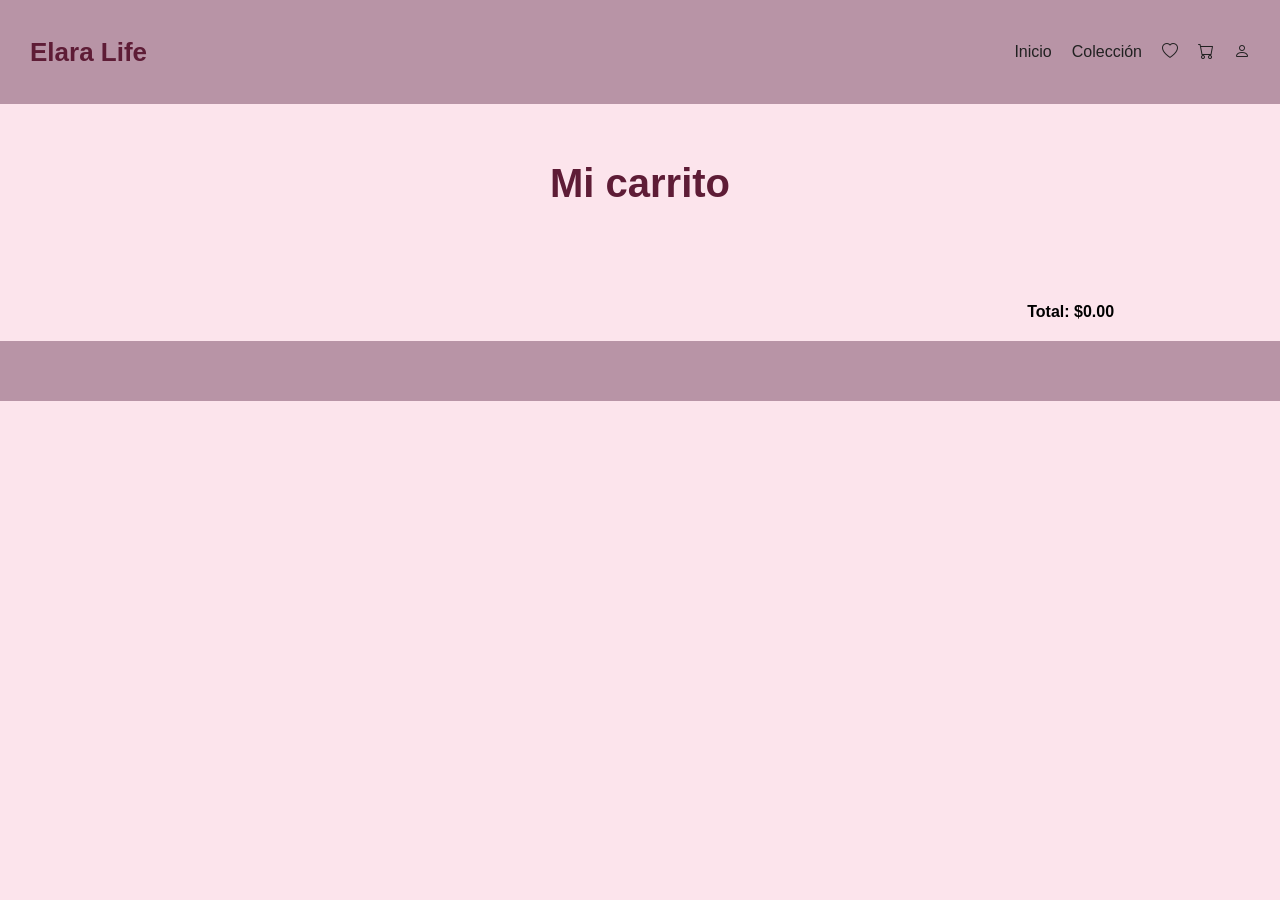
<file: carrito.html>
<!DOCTYPE html>
<html lang="es">
<head>
<meta charset="UTF-8">
<meta name="viewport" content="width=device-width, initial-scale=1.0">
<title>Carrito – Elara Life</title>
<link rel="stylesheet" href="style.css">
<link rel="stylesheet" href="https://cdn.jsdelivr.net/npm/bootstrap-icons@1.11.1/font/bootstrap-icons.css">
</head>
<body>

<nav class="navbar">
    <h2 class="logo">Elara Life</h2>
    <ul class="menu">
        <li><a href="index.html">Inicio</a></li>
        <li><a href="coleccion.html">Colección</a></li>
        <li><a href="favoritos.html"><i class="bi bi-heart"></i></a></li>
        <li><a href="carrito.html"><i class="bi bi-cart"></i></a></li>
        <li><a href="perfil.html"><i class="bi bi-person"></i></a></li>
    </ul>
</nav>

<header class="header">
    <h1>Mi carrito</h1>
</header>

<div class="container">
    <section id="carrito-productos" class="productos"></section>
    <div id="total-carrito" style="margin-top:20px; font-weight:bold;"></div>
</div>

<footer style="background:#b894a6; padding:30px 0; color:white;"></footer>

<script>
// LIMPIA PRECIO
function limpiarPrecio(texto) {
    if (!texto) return 0;
    return parseFloat(
        texto
        .toString()
        .replace('$','')
        .replace('MXN','')
        .replace('mxn','')
        .replace(/,/g,'')
        .trim()
    ) || 0;
}

// MUESTRA CARRITO
function mostrarCarrito() {
    const contenedor = document.getElementById("carrito-productos");
    const totalCont = document.getElementById("total-carrito");

    let carrito = JSON.parse(localStorage.getItem("carrito")) || [];
    contenedor.innerHTML = "";
    let total = 0;

    carrito.forEach((p, index) => {
        if (!p.cantidad) p.cantidad = 1; // aseguramos cantidad

        const precioNumerico = limpiarPrecio(p.precio);
        total += precioNumerico * p.cantidad;

        const div = document.createElement("div");
        div.classList.add("item");

        div.innerHTML = `
            <img src="${p.imagen}">
            <h2>${p.nombre}</h2>
            <p class="precio">$${precioNumerico.toFixed(2)}</p>
            <p>Cantidad:
                <input type="number" min="1" value="${p.cantidad}" onchange="cambiarCantidad(${index}, this.value)">
            </p>
            <button onclick="eliminarProducto(${index})">Eliminar</button>
        `;

        contenedor.appendChild(div);
    });

    totalCont.textContent = "Total: $" + total.toFixed(2);
}

// CAMBIA CANTIDAD
function cambiarCantidad(index, cantidad) {
    let carrito = JSON.parse(localStorage.getItem("carrito")) || [];
    carrito[index].cantidad = parseInt(cantidad) || 1;
    localStorage.setItem("carrito", JSON.stringify(carrito));
    mostrarCarrito();
}

// ELIMINAR PRODUCTO
function eliminarProducto(index) {
    let carrito = JSON.parse(localStorage.getItem("carrito")) || [];
    carrito.splice(index, 1);
    localStorage.setItem("carrito", JSON.stringify(carrito));
    mostrarCarrito();
}

window.onload = mostrarCarrito;
</script>

</body>
</html>
</file>
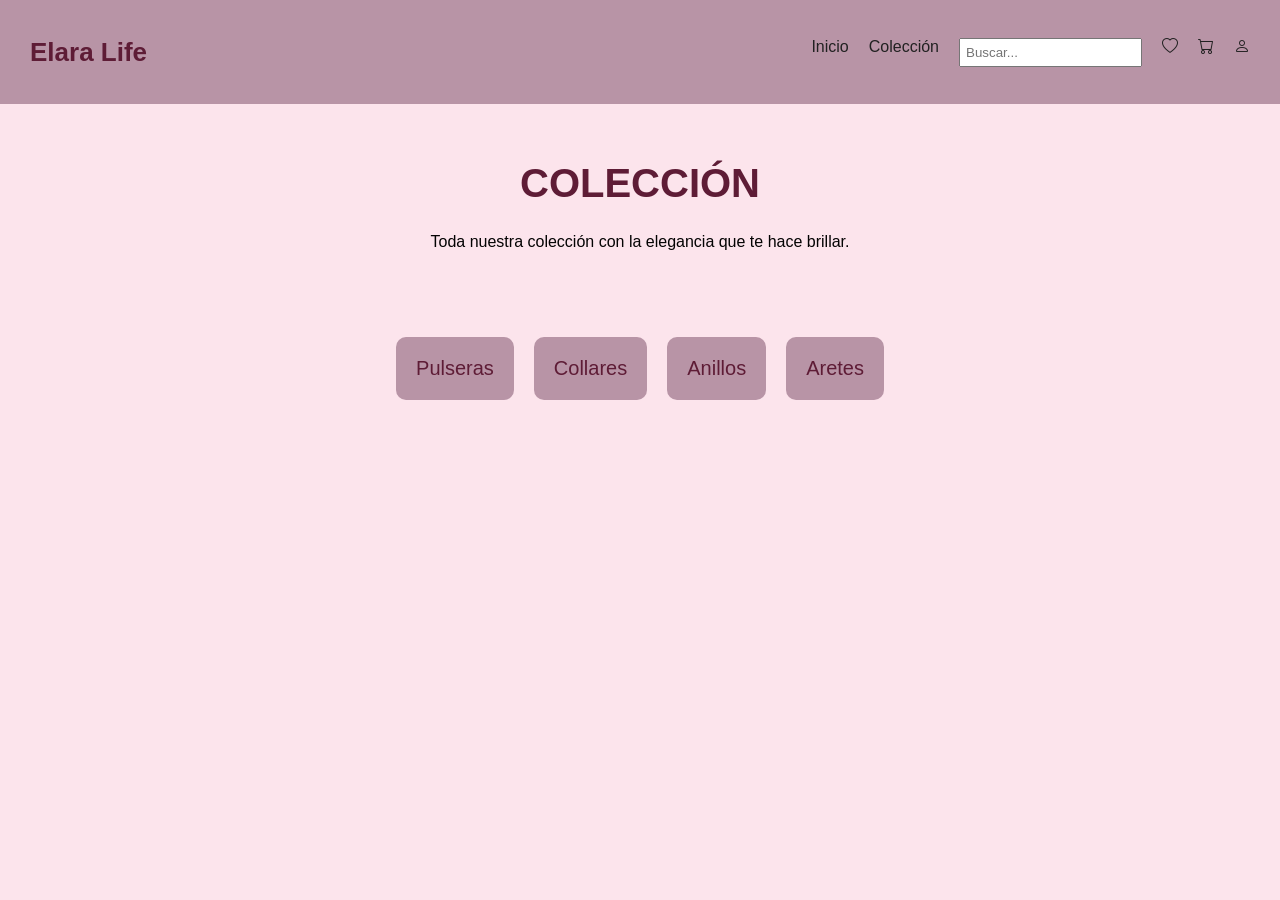
<file: coleccion.html>
<!DOCTYPE html>
<html lang="es">
<head>
    <meta charset="UTF-8">
    <meta name="viewport" content="width=device-width, initial-scale=1.0">
    <title>Colección – Elara Life</title>
    <link rel="stylesheet" href="style.css">
    <link rel="stylesheet" href="https://cdn.jsdelivr.net/npm/bootstrap-icons@1.11.1/font/bootstrap-icons.css">
    <style>
        /* Sugerencias debajo del input */
        .sugerencias {
            position: absolute;
            background: white;
            border: 1px solid #ccc;
            list-style: none;
            padding: 0;
            margin: 0;
            max-height: 200px;
            overflow-y: auto;
            width: 200px;
            z-index: 100;
        }
        .sugerencias li {
            padding: 8px;
            cursor: pointer;
        }
        .sugerencias li:hover {
            background: #f0f0f0;
        }
        nav .menu li {
            position: relative;
        }
        nav input[type="text"] {
            padding: 5px;
        }
    </style>
</head>

<body>

<nav class="navbar">
    <h2 class="logo">Elara Life</h2>
    <ul class="menu">
        <li><a href="index.html">Inicio</a></li>
        <li><a href="coleccion.html">Colección</a></li>
        <li>
            <input type="text" placeholder="Buscar..." oninput="buscarProducto(this)">
            <ul id="sugerencias" class="sugerencias"></ul>
        </li>
        <li><a href="favoritos.html"><i class="bi bi-heart"></i></a></li>
        <li><a href="carrito.html"><i class="bi bi-cart"></i></a></li>
        <li><a href="perfil.html"><i class="bi bi-person"></i></a></li>
    </ul>
</nav>

<header class="header">
    <h1>COLECCIÓN</h1>
    <p class="sub">Toda nuestra colección con la elegancia que te hace brillar.</p>
</header>

<section class="categorias">
    <a href="pulseras.html" class="cat-card">Pulseras</a>
    <a href="collares.html" class="cat-card">Collares</a>
    <a href="anillos.html" class="cat-card">Anillos</a>
    <a href="aretes.html" class="cat-card">Aretes</a>
</section>

<script>
const productos = [
    {nombre: "Set de pulseras de oro", pagina: "pulseras.html#pulsera1"},
    {nombre: "Pulsera de plata con corazón", pagina: "pulseras.html#pulsera2"},
    {nombre: "Pulsera de hilo con dijes", pagina: "pulseras.html#pulsera3"},
    {nombre: "Pulsera de perla", pagina: "pulseras.html#pulsera4"},
    {nombre: "Pulsera fina elegante", pagina: "pulseras.html#pulsera5"},
    {nombre: "Collar dorado con plata", pagina: "collares.html#collar1"},
    {nombre: "Collar de perlas", pagina: "collares.html#collar2"},
    {nombre: "Collar con dijes", pagina: "collares.html#collar3"},
    {nombre: "Collar de hilo con piedras", pagina: "collares.html#collar4"},
    {nombre: "Set de 2 collares", pagina: "collares.html#collar5"},
    {nombre: "Aretes de hilo", pagina: "aretes.html#arete1"},
    {nombre: "Aretes de perla", pagina: "aretes.html#arete2"},
    {nombre: "Aretes de oro", pagina: "aretes.html#arete3"},
    {nombre: "Aretes elegantes", pagina: "aretes.html#arete4"},
    {nombre: "Aretes de plata", pagina: "aretes.html#arete5"},
    {nombre: "Anillo corazón plata", pagina: "anillos.html#anillo1"},
    {nombre: "Set de 2 anillos oro", pagina: "anillos.html#anillo2"},
    {nombre: "Anillo de hilo", pagina: "anillos.html#anillo3"},
    {nombre: "Anillo oro diamante", pagina: "anillos.html#anillo4"},
    {nombre: "Anillo de plata", pagina: "anillos.html#anillo5"}
];

function buscarProducto(input) {
    const query = input.value.toLowerCase();
    const sugerencias = document.getElementById("sugerencias");
    sugerencias.innerHTML = "";

    if(query.length === 0) return;

    const resultados = productos.filter(p => p.nombre.toLowerCase().includes(query));
    resultados.forEach(r => {
        const li = document.createElement("li");
        li.textContent = r.nombre;
        li.onclick = () => {
            window.location.href = r.pagina;
        };
        sugerencias.appendChild(li);
    });
}
</script>

</body>
</html>
</file>
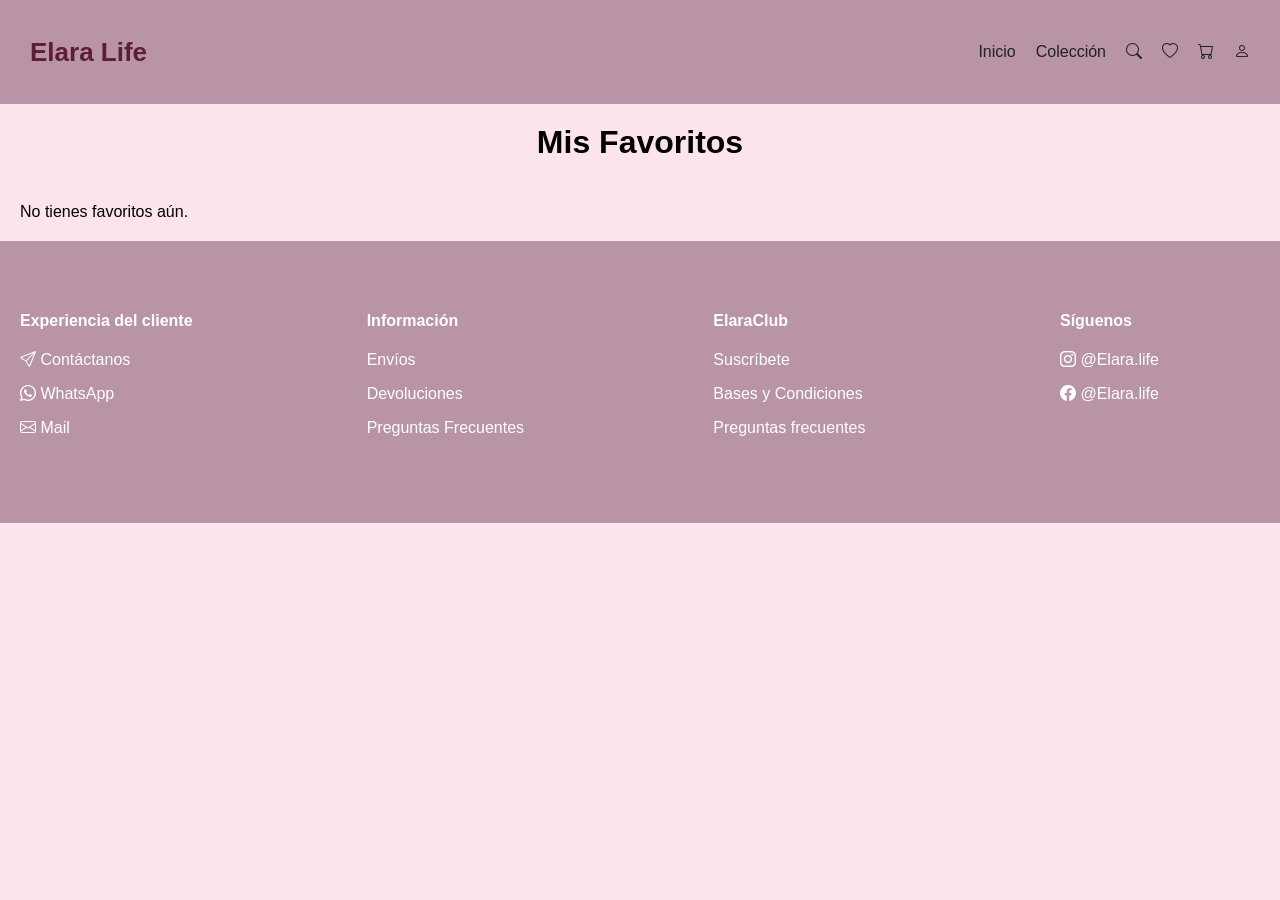
<file: favoritos.html>
<!DOCTYPE html>
<html lang="es">
<head>
    <meta charset="UTF-8">
    <meta name="viewport" content="width=device-width, initial-scale=1.0">
    <title>Mis Favoritos – Elara Life</title>
    <link rel="stylesheet" href="style.css">
    <link rel="stylesheet" href="https://cdn.jsdelivr.net/npm/bootstrap-icons@1.11.1/font/bootstrap-icons.css">
    <style>
        .favorito-item {
            position: relative;
            border: 1px solid #ccc;
            padding: 10px;
            margin: 15px;
            width: 200px;
            text-align: center;
            border-radius: 10px;
        }
        .favorito-item img {
            width: 100%;
            height: auto;
            border-radius: 10px;
        }
        .eliminar {
            position: absolute;
            top: 5px;
            right: 5px;
            cursor: pointer;
            font-size: 20px;
            color: red;
        }
        .container-favoritos {
            display: flex;
            flex-wrap: wrap;
            justify-content: flex-start;
        }
        h1 {
            text-align: center;
            margin-top: 20px;
        }
    </style>
</head>

<body>

<nav class="navbar">
    <h2 class="logo">Elara Life</h2>
    <ul class="menu">
        <li><a href="index.html">Inicio</a></li>
        <li><a href="coleccion.html">Colección</a></li>
        <li><a href="buscar.html"><i class="bi bi-search"></i></a></li>
        <li><a href="favoritos.html"><i class="bi bi-heart"></i></a></li>
        <li><a href="carrito.html"><i class="bi bi-cart"></i></a></li>
        <li><a href="perfil.html"><i class="bi bi-person"></i></a></li>
    </ul>
</nav>

<h1>Mis Favoritos</h1>

<div class="container-favoritos" id="favoritos-container">
    <!-- Aquí se cargan los favoritos dinámicamente -->
</div>

<!-- FOOTER -->
<footer style="background:#b894a6; padding: 30px 0; color: white;">
    <div class="container" style="display: flex; justify-content: space-between; flex-wrap: wrap;">
        <div style="min-width: 200px; margin-bottom: 20px;">
            <h4>Experiencia del cliente</h4>
            <p><i class="bi bi-send"></i> Contáctanos</p>
            <p><i class="bi bi-whatsapp"></i> WhatsApp</p>
            <p><i class="bi bi-envelope"></i> Mail</p>
        </div>
        <div style="min-width: 200px; margin-bottom: 20px;">
            <h4>Información</h4>
            <p>Envíos</p>
            <p>Devoluciones</p>
            <p>Preguntas Frecuentes</p>
        </div>
        <div style="min-width: 200px; margin-bottom: 20px;">
            <h4>ElaraClub</h4>
            <p>Suscríbete</p>
            <p>Bases y Condiciones</p>
            <p>Preguntas frecuentes</p>
        </div>
        <div style="min-width: 200px; margin-bottom: 20px;">
            <h4>Síguenos</h4>
            <p><i class="bi bi-instagram"></i> @Elara.life</p>
            <p><i class="bi bi-facebook"></i> @Elara.life</p>
        </div>
    </div>
</footer>

<script>
// Función para cargar los favoritos
function cargarFavoritos() {
    const contenedor = document.getElementById("favoritos-container");
    const favoritos = JSON.parse(localStorage.getItem("favoritos")) || [];
    contenedor.innerHTML = "";

    if(favoritos.length === 0) {
        contenedor.innerHTML = "<p style='margin:20px;'>No tienes favoritos aún.</p>";
        return;
    }

    favoritos.forEach((prod, index) => {
        const div = document.createElement("div");
        div.classList.add("favorito-item");

        div.innerHTML = `
            <div class="eliminar" onclick="eliminarFavorito(${index})"><i class="bi bi-x-circle"></i></div>
            <img src="${prod.imagen}" alt="${prod.nombre}">
            <h2>${prod.nombre}</h2>
            <p class="precio">${prod.precio}</p>
        `;

        contenedor.appendChild(div);
    });
}

// Función para eliminar un favorito
function eliminarFavorito(index) {
    let favoritos = JSON.parse(localStorage.getItem("favoritos")) || [];
    favoritos.splice(index, 1);
    localStorage.setItem("favoritos", JSON.stringify(favoritos));
    cargarFavoritos();
}

// Cargar favoritos al iniciar la página
window.onload = cargarFavoritos;
</script>

</body>
</html>
</file>
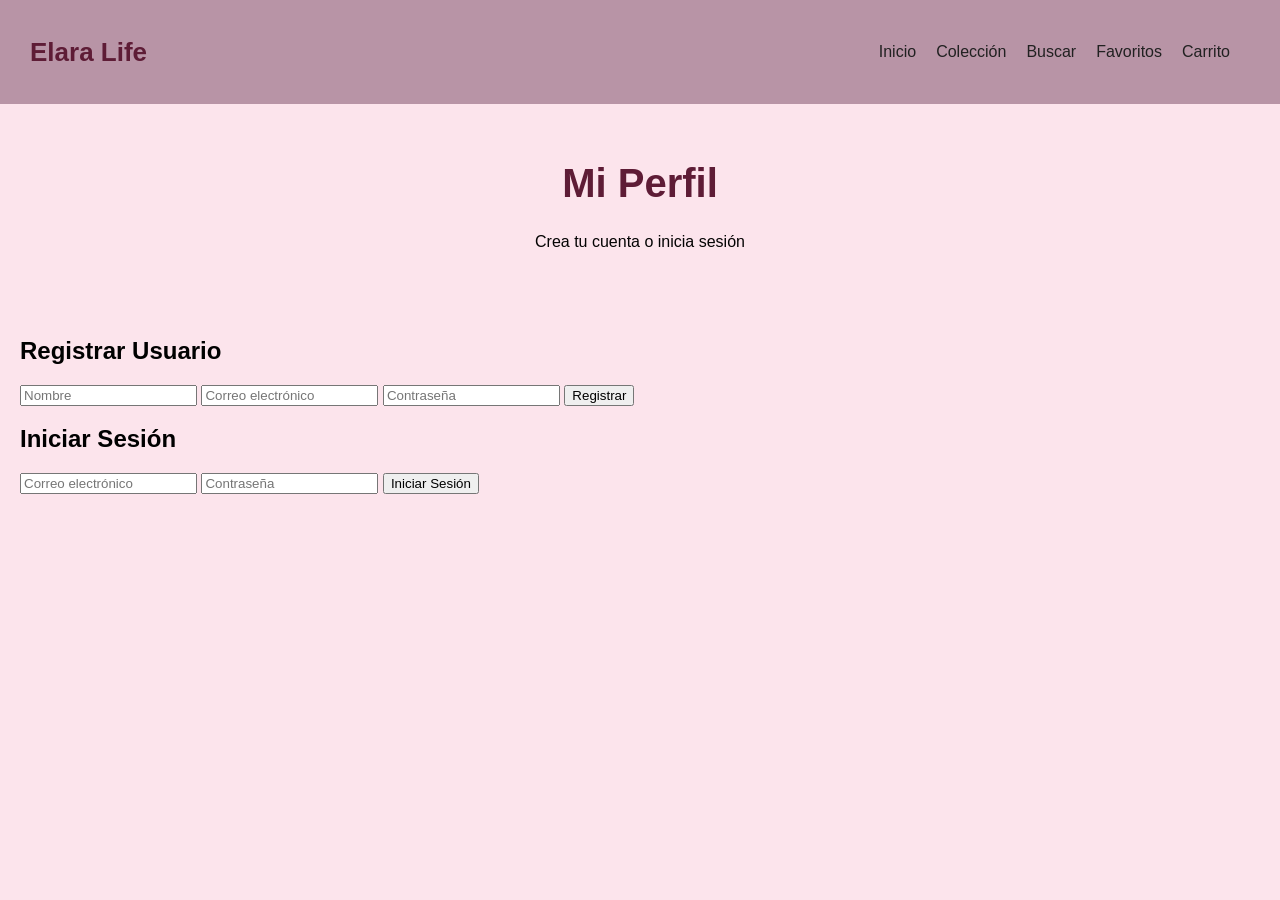
<file: perfil.html>
<!DOCTYPE html>
<html lang="es">
<head>
    <meta charset="UTF-8">
    <meta name="viewport" content="width=device-width, initial-scale=1.0">
    <title>Perfil – Elara Life</title>
    <link rel="stylesheet" href="style.css">
</head>
<body>

<nav class="navbar">
    <h2 class="logo">Elara Life</h2>
    <ul class="menu">
        <li><a href="index.html">Inicio</a></li>
        <li><a href="coleccion.html">Colección</a></li>
        <li><a href="buscar.html">Buscar</a></li>
        <li><a href="favoritos.html">Favoritos</a></li>
        <li><a href="carrito.html">Carrito</a></li>
        <li><a href="perfil.html"><i class="bi bi-person"></i></a></li>
    </ul>
</nav>

<header class="header">
    <h1>Mi Perfil</h1>
    <p class="sub">Crea tu cuenta o inicia sesión</p>
</header>

<div class="container">
    <div class="perfil-form">
        <h2>Registrar Usuario</h2>
        <input type="text" id="nombre" placeholder="Nombre">
        <input type="email" id="email" placeholder="Correo electrónico">
        <input type="password" id="password" placeholder="Contraseña">
        <button onclick="registrarUsuario()">Registrar</button>

        <h2>Iniciar Sesión</h2>
        <input type="email" id="loginEmail" placeholder="Correo electrónico">
        <input type="password" id="loginPassword" placeholder="Contraseña">
        <button onclick="iniciarSesion()">Iniciar Sesión</button>

        <p id="mensaje"></p>
    </div>
</div>

<script>
function registrarUsuario() {
    const nombre = document.getElementById('nombre').value;
    const email = document.getElementById('email').value;
    const password = document.getElementById('password').value;

    if(!nombre || !email || !password) {
        document.getElementById('mensaje').textContent = "Completa todos los campos";
        return;
    }

    let usuarios = JSON.parse(localStorage.getItem('usuarios')) || [];
    if(usuarios.some(u => u.email === email)) {
        document.getElementById('mensaje').textContent = "Usuario ya registrado";
        return;
    }

    usuarios.push({nombre, email, password});
    localStorage.setItem('usuarios', JSON.stringify(usuarios));
    document.getElementById('mensaje').textContent = "Usuario registrado correctamente";
    document.getElementById('nombre').value = '';
    document.getElementById('email').value = '';
    document.getElementById('password').value = '';
}

function iniciarSesion() {
    const email = document.getElementById('loginEmail').value;
    const password = document.getElementById('loginPassword').value;

    let usuarios = JSON.parse(localStorage.getItem('usuarios')) || [];
    const usuario = usuarios.find(u => u.email === email && u.password === password);

    if(usuario) {
        document.getElementById('mensaje').textContent = `Bienvenido, ${usuario.nombre}!`;
    } else {
        document.getElementById('mensaje').textContent = "Correo o contraseña incorrecta";
    }
}
</script>

</body>
</html>
</file>
<file: style.css>
:root {
    --rosa-fondo: #FCE4EC;
    --rosa-claro: #b894a6;
    --rosa-fuerte: #5e1c36;
    --gris-oscuro: #040303;
    --gris: #616161;
    }

    body {
    margin: 0;
    font-family: Arial, sans-serif;
    background-color: var(--rosa-fondo);
    }

    .navbar {
    background-color: var(--rosa-claro);
    padding: 15px 30px;
    display: flex;
    justify-content: space-between;
    align-items: center;
    }

    .logo {
    color: var(--rosa-fuerte);
    font-weight: bold;
    font-size: 26px;
    }

    .menu {
    list-style: none;
    display: flex;
    gap: 20px;
    }

    .menu a {
    text-decoration: none;
    color: #212121;
    }

    .header, .home-header {
    text-align: center;
    padding: 30px;
    }

    .header h1, .home-header h1 {
    color: var(--rosa-fuerte);
    font-size: 40px;
    }

    .sub {
    color: var(--gris-oscuro);
    }

    .slogan {
    color: var(--gris);
    font-size: 18px;
    }

    .hero-img {
    width: 35%;
    margin-top: 20px;
    border-radius: 12px;
    }

    .categorias {
    display: flex;
    justify-content: center;
    gap: 20px;
    padding: 40px;
    }

    .cat-card {
    background-color: var(--rosa-claro);
    padding: 20px;
    border-radius: 10px;
    font-size: 20px;
    color: var(--rosa-fuerte);
    text-decoration: none;
    }

    .container {
    display: flex;
    padding: 20px;
    }

    .filtros {
    width: 22%;
    background-color: var(--rosa-claro);
    padding: 20px;
    border-radius: 12px;
    }

    .filtros h3,
    .filtros h4 {
    color: var(--rosa-fuerte);
    }

    .productos {
    width: 78%;
    display: grid;
    grid-template-columns: repeat(3, 1fr);
    gap: 25px;
    padding: 0 20px;
    }

    .item {
    background-color: var(--rosa-claro);
    padding: 15px;
    border-radius: 10px;
    text-align: center;
    }

    .item img {
    width: 50%;
    border-radius: 10px;
    }

    .item h2 {
    color: var(--rosa-fuerte);
    }

    .precio {
    color: var(--gris-oscuro);
    font-weight: bold;
    }

    .item {
    position: relative;
}

.favorito {
    position: absolute;
    top: 10px;
    right: 10px;
}

.favorito i {
    font-size: 22px;
    color: white;
    background: rgba(0,0,0,0.4);
    padding: 6px;
    border-radius: 50%;
    cursor: pointer;
    transition: 0.3s;
}

.favorito i:hover {
    color: red;
}
.favorito {
    position: absolute;
    top: 10px;
    right: 10px;
    cursor: pointer;
    font-size: 24px;
    color: gray;
    transition: color 0.3s;
}

.favorito.fav-active {
    color: red;
}
.favorito {
    position: absolute;
    top: 10px;
    right: 10px;
    cursor: pointer;
    color: #555; /* color por defecto */
    transition: color 0.3s;
}

.favorito.fav-active i {
    color: red; /* corazón rojo cuando está en favoritos */
}

.item {
    position: relative;
    margin: 20px;
    text-align: center;
}

.item img {
    width: 200px;
    height: 200px;
    object-fit: cover;
    border-radius: 10px;
}
.agregar-carrito {
    margin-top: 10px;
    padding: 5px 10px;
    background:#b894a6;
    color:white;
    border:none;
    cursor:pointer;
}
.agregar-carrito:hover {
    background:#9c788f;
}
.fav-active i { color: red; }

.agregar-carrito {
    margin-top: 10px;
    padding: 5px 10px;
    background:#b894a6;
    color:white;
    border:none;
    cursor:pointer;
}
.agregar-carrito:hover { background:#9c788f; }

.sugerencias {
    position:absolute;
    background:white;
    border:1px solid #ccc;
    max-height:150px;
    overflow-y:auto;
    width:200px;
    display:none;
    z-index:1000;
}
.sugerencias li {
    padding:5px;
    cursor:pointer;
}
.sugerencias li:hover { background:#f0f0f0; }
</file>
